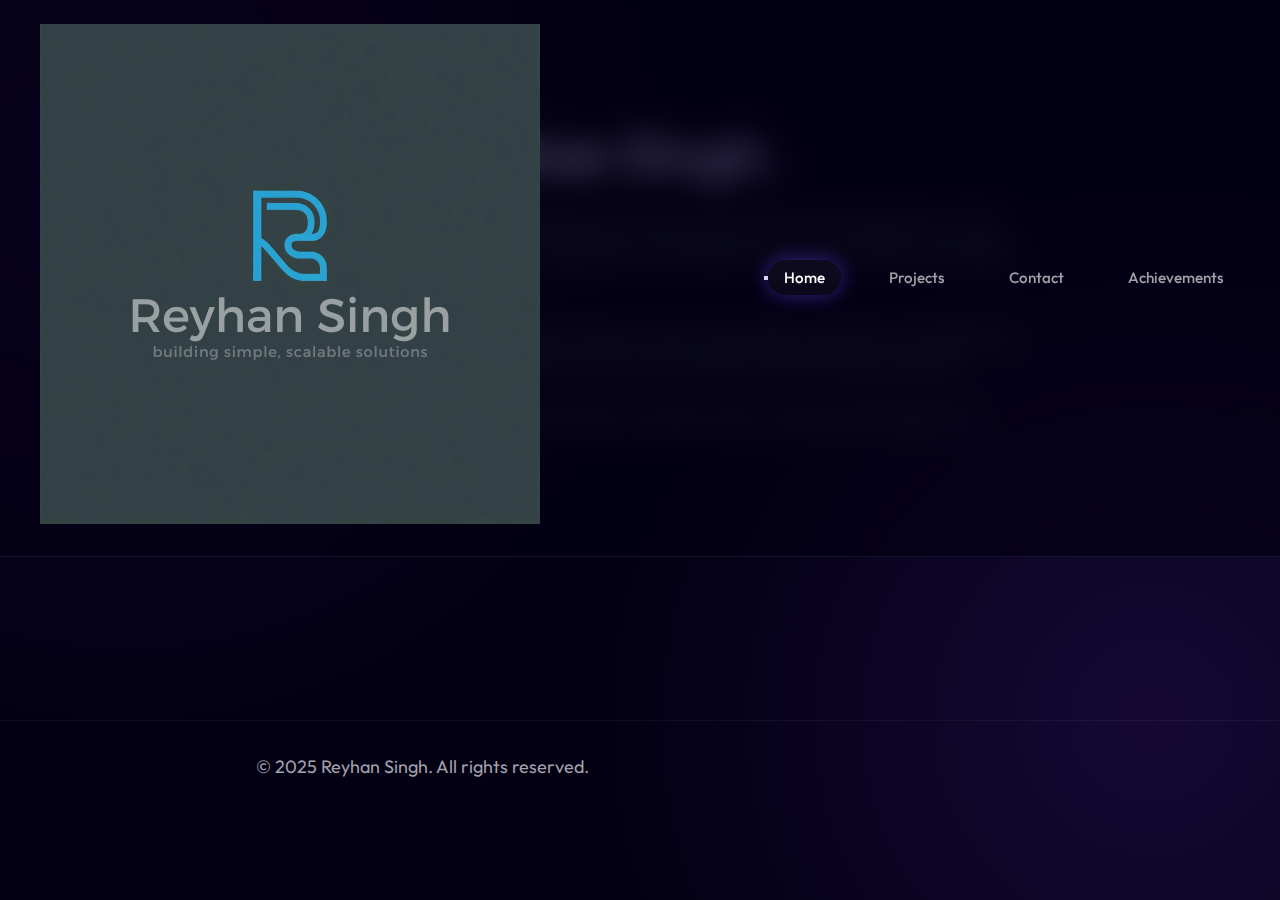
<file: index.html>
<!DOCTYPE html>
<html lang="en">

<head>
    <meta charset="UTF-8">
    <meta name="viewport" content="width=device-width, initial-scale=1.0">
    <title>Home | Reyhan Singh</title>
    <link rel="stylesheet" href="style.css">
    <link rel="icon" type="image/x-icon" href="favicon.ico">
    <link rel="canonical" href="https://reyhansingh.in/current-page/">
</head>

<body>
    <header>
        <div class="header-container">
            <div class="logo">
                <a href="index.html">
                    <img src="logo.png" alt="Reyhan Singh Logo" id="site-logo">
                </a>
            </div>

            <button class="menu-toggle" aria-label="Toggle Menu">
                <span></span>
                <span></span>
                <span></span>
            </button>

            <nav id="nav-menu">
                <ul>
                    <li><a href="/index.html" class="active">Home</a></li>
                    <li><a href="Menu/projects.html">Projects</a></li>
                    <li><a href="Menu/contact.html">Contact</a></li>
                    <li><a href="Menu/acheivments.html">Achievements</a></li>
                </ul>
            </nav>
        </div>
    </header>
    <main>
        <div>
            <h1 class="reveal">Hi, I’m Reyhan Singh.</h1>
            <section class="reveal">
                <p>
                    I build websites, turn ideas into real products, and document what I learn along the way. This space
                    is
                    a collection of my projects, experiments, and experiences—what worked, what didn’t, and what I’d do
                    better next time.
                </p>
                <p>
                    I’m interested in building things that are simple, useful, and scalable. Whether it’s a website, an
                    app,
                    or a small idea with big potential, I focus on learning fast and improving constantly.
                </p>
                <p>
                    If you’re curious about how things are made, how ideas evolve, or just want to explore my work,
                    you’re
                    in the right place.
                </p>
            </section>
        </div>
    </main>
    <footer>
        <p>&copy; 2025 Reyhan Singh. All rights reserved.</p>
    </footer>
    <script src="script.js"></script>
</body>

</html>
</file>
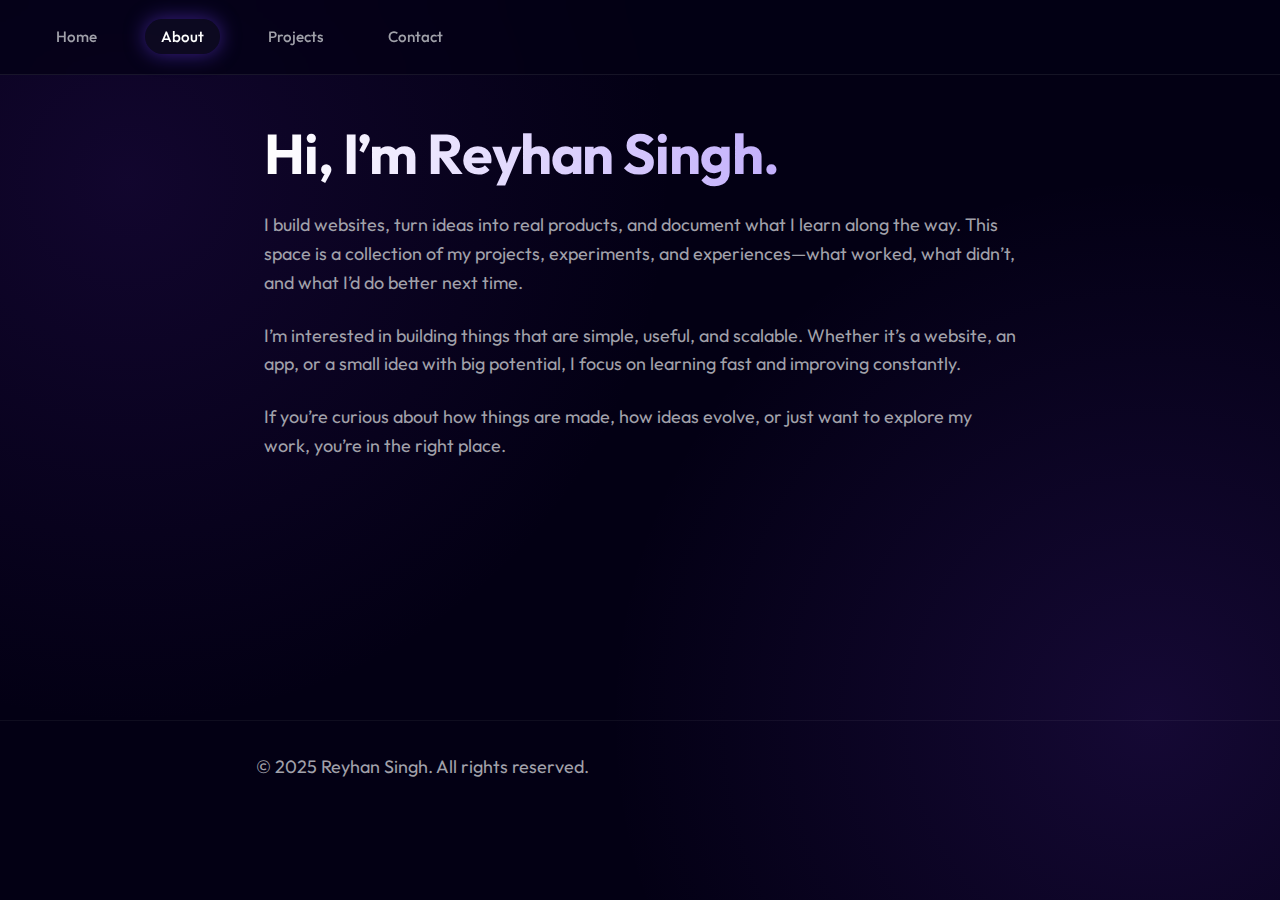
<file: Menu/about.html>
<head>
    <meta charset="UTF-8">
    <meta name="viewport" content="width=device-width, initial-scale=1.0">
    <title>About | Reyhan Singh</title>
    <link rel="stylesheet" href="../style.css">
    <link rel="canonical" href="https://reyhansingh.in/current-page/">
</head>

<body>
    <header>
        <div>
            <nav>
                <ul>
                    <li><a href="../index.html">Home</a></li>
                    <li><a href="about.html" class="active">About</a></li>
                    <li><a href="projects.html">Projects</a></li>
                    <li><a href="contact.html">Contact</a></li>
                </ul>
            </nav>
        </div>
    </header>
    <main>
        <div>
            <h1 class="reveal">Hi, I’m Reyhan Singh.</h1>
            <section class="reveal">
                <p>I build websites, turn ideas into real products, and document what I learn along the way. This space
                    is
                    a collection of my projects, experiments, and experiences—what worked, what didn’t, and what I’d do
                    better next time.</p>

                <p>I’m interested in building things that are simple, useful, and scalable. Whether it’s a website, an
                    app,
                    or a small idea with big potential, I focus on learning fast and improving constantly.</p>

                <p>If you’re curious about how things are made, how ideas evolve, or just want to explore my work,
                    you’re
                    in the right place.</p>
            </section>
        </div>
    </main>
    <footer>
        <p>&copy; 2025 Reyhan Singh. All rights reserved.</p>
    </footer>
    <script src="../script.js"></script>
</body>

</html>
</file>
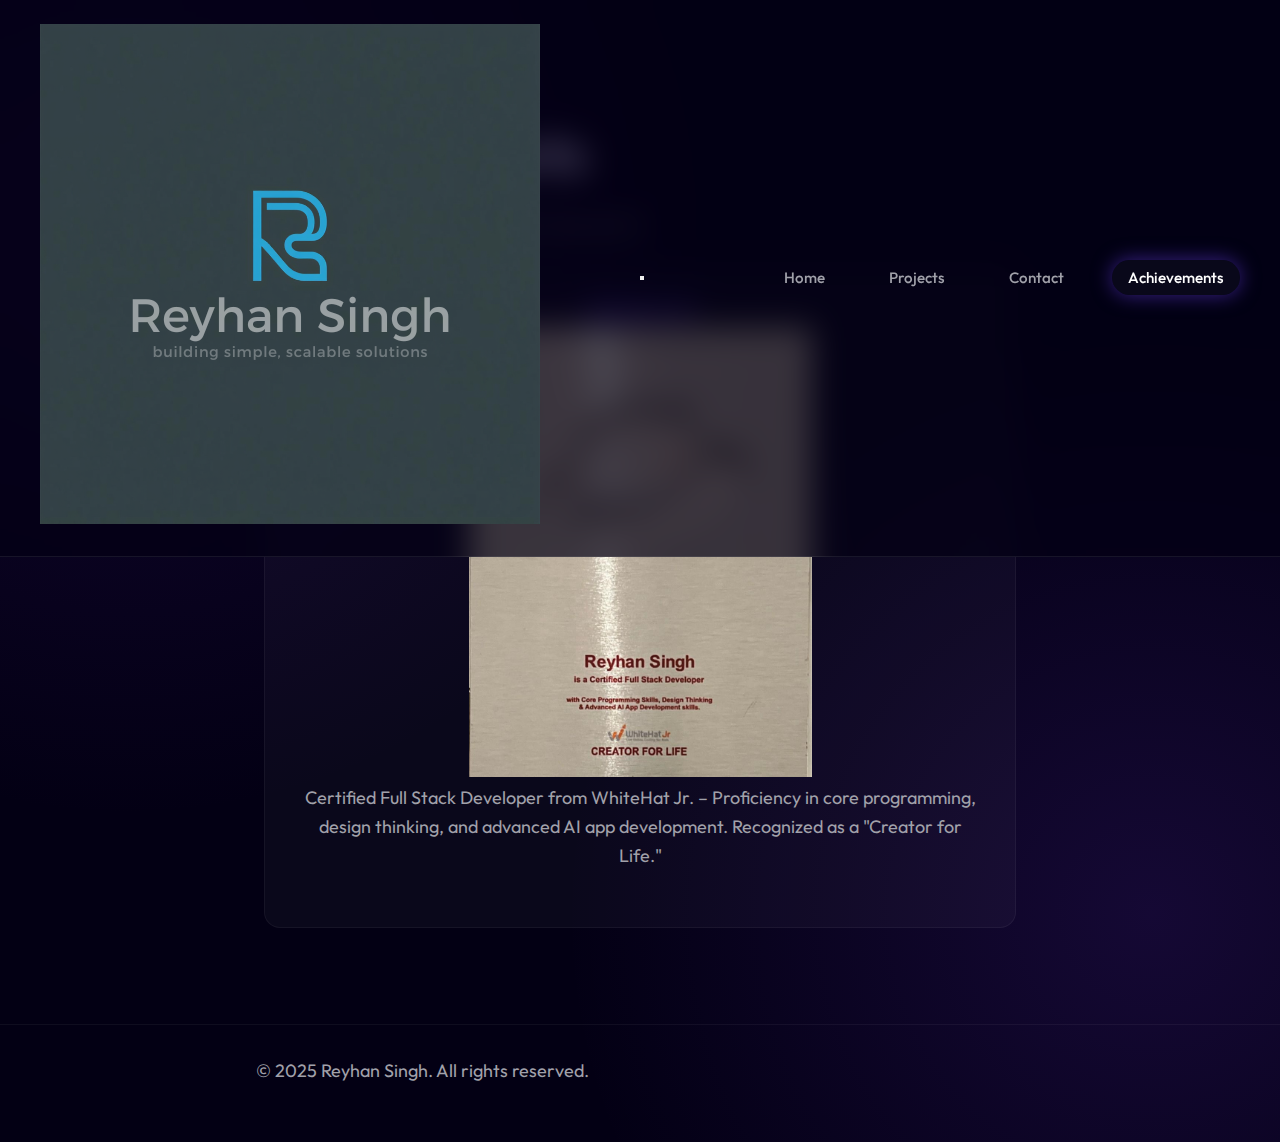
<file: Menu/acheivments.html>
<!DOCTYPE html>

<head>
    <meta charset="UTF-8">
    <meta name="viewport" content="width=device-width, initial-scale=1.0">
    <title>Acheivments | Reyhan Singh</title>
    <link rel="stylesheet" href="../style.css">
    <link rel="icon" type="image/x-icon" href="../favicon.ico">
    <link rel="canonical" href="https://reyhansingh.in/current-page/">
</head>

<body>
    <header>
        <div class="header-inner">
            <div class="logo">
                <a href="../index.html">
                    <img src="../logo.png" alt="Reyhan Singh Logo" id="site-logo">
                </a>
            </div>

            <div class="nav-wrapper">
                <button class="menu-toggle" aria-label="Toggle Menu">
                    <span></span>
                    <span></span>
                    <span></span>
                </button>

                <nav id="nav-menu">
                    <ul>
                        <li><a href="../index.html">Home</a></li>
                        <li><a href="../Menu/projects.html">Projects</a></li>
                        <li><a href="../Menu/contact.html">Contact</a></li>
                        <li><a href="../Menu/acheivments.html">Achievements</a></li>
                    </ul>
                </nav>
            </div>
        </div>
    </header>
    <main>
        <div>
            <h1 class="reveal">Acheivments</h1>
            <p class="reveal">Here are some of the acheivments I have earnt.</p>

            <div class="card reveal">
                <div class="acheivment1">
                    <h3 style="color: var(--accent-color);">
                        Whitehat JR
                    </h3>
                    <img src="../Images/whitehatjr.png" alt="Whitehat JR" class="whitehatjr">
                    <p>
                        Certified Full Stack Developer from WhiteHat Jr. – Proficiency in core programming, design
                        thinking, and advanced AI app development.
                        Recognized as a "Creator for Life."
                    </p>
                    <!-- Optional button if needed, otherwise the title link is fine -->
                </div>
            </div>
        </div>
    </main>
    <footer>
        <p>&copy; 2025 Reyhan Singh. All rights reserved.</p>
    </footer>
    <script src="../script.js"></script>
</body>

</html>
</file>
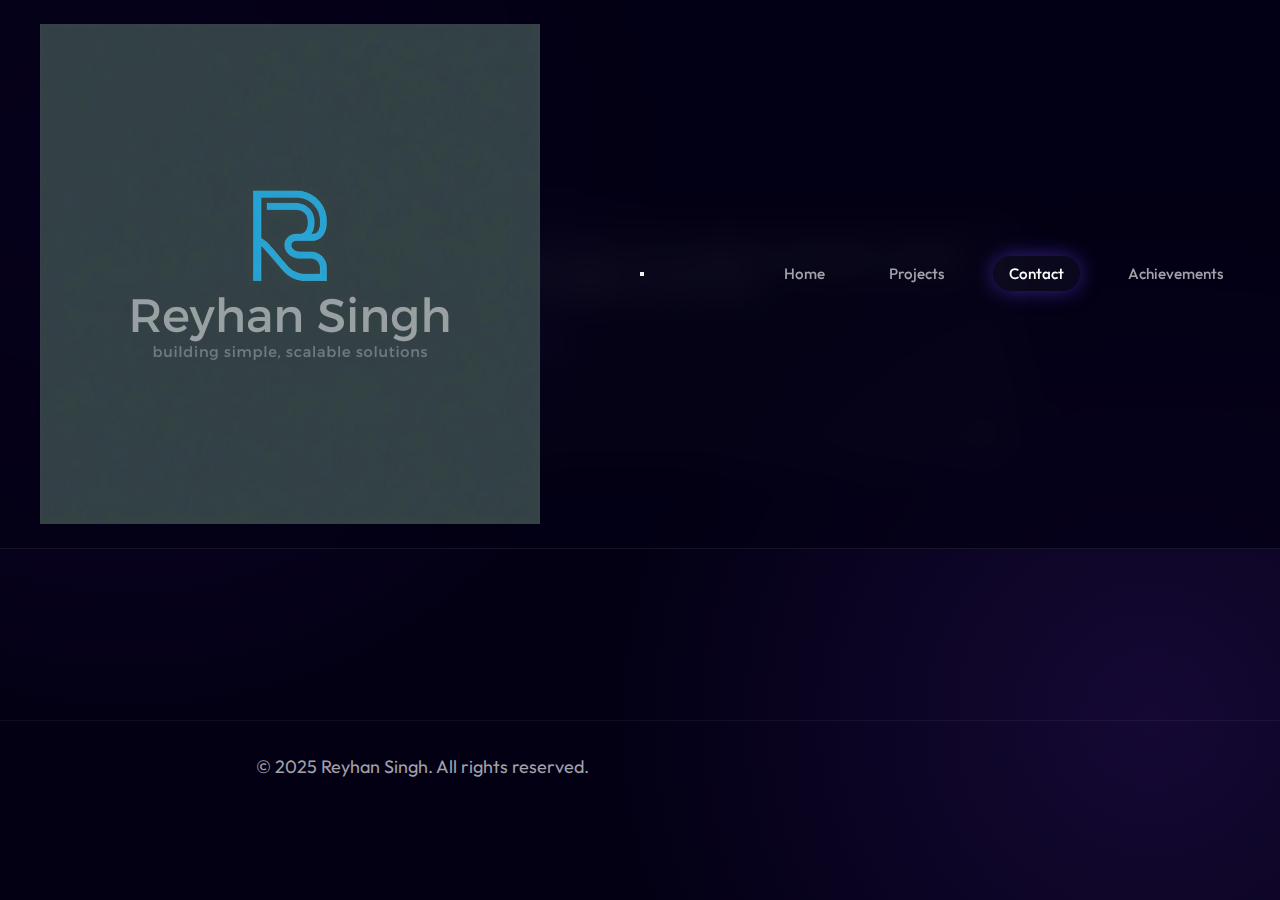
<file: Menu/contact.html>
<head>
    <meta charset="UTF-8">
    <meta name="viewport" content="width=device-width, initial-scale=1.0">
    <title>Contact | Reyhan Singh</title>
    <link rel="stylesheet" href="../style.css">
    <link rel="icon" type="image/x-icon" href="../favicon.ico">
    <link rel="canonical" href="https://reyhansingh.in/current-page/">
</head>

<body>
    <header>
        <div class="header-inner">
            <div class="logo">
                <a href="../index.html">
                    <img src="../logo.png" alt="Reyhan Singh Logo" id="site-logo">
                </a>
            </div>

            <div class="nav-wrapper">
                <button class="menu-toggle" aria-label="Toggle Menu">
                    <span></span>
                    <span></span>
                    <span></span>
                </button>

                <nav id="nav-menu">
                    <ul>
                        <li><a href="../index.html">Home</a></li>
                        <li><a href="../Menu/projects.html">Projects</a></li>
                        <li><a href="../Menu/contact.html">Contact</a></li>
                        <li><a href="../Menu/acheivments.html">Achievements</a></li>
                    </ul>
                </nav>
            </div>
        </div>
    </header>
    <main>
        <div>
            <h1 class="reveal">Contact</h1>
            <section class="reveal">
                <!-- Using a card for contact info -->
                <div class="card">
                    <p>Feel free to reach out via email or phone.
                        If you would like me to build you a website please reach out to me, I am unavailable for call as
                        of now.
                    </p>
                    <p>
                        <span style="color: var(--text-secondary);">Email:</span>
                        <a href="mailto:reyhansingh01@gmail.com"
                            style="color: var(--accent-color);">reyhansingh01@gmail.com</a>
                    </p>
                    <p>
                        <span style="color: var(--text-secondary);">Phone:</span>
                        <span style="color: var(--text-primary);">+91 8582858888</span>
                    </p>
                </div>
            </section>
        </div>
    </main>
    <footer>
        <p>&copy; 2025 Reyhan Singh. All rights reserved.</p>
    </footer>
    <script src="../script.js"></script>
</body>

</html>
</file>
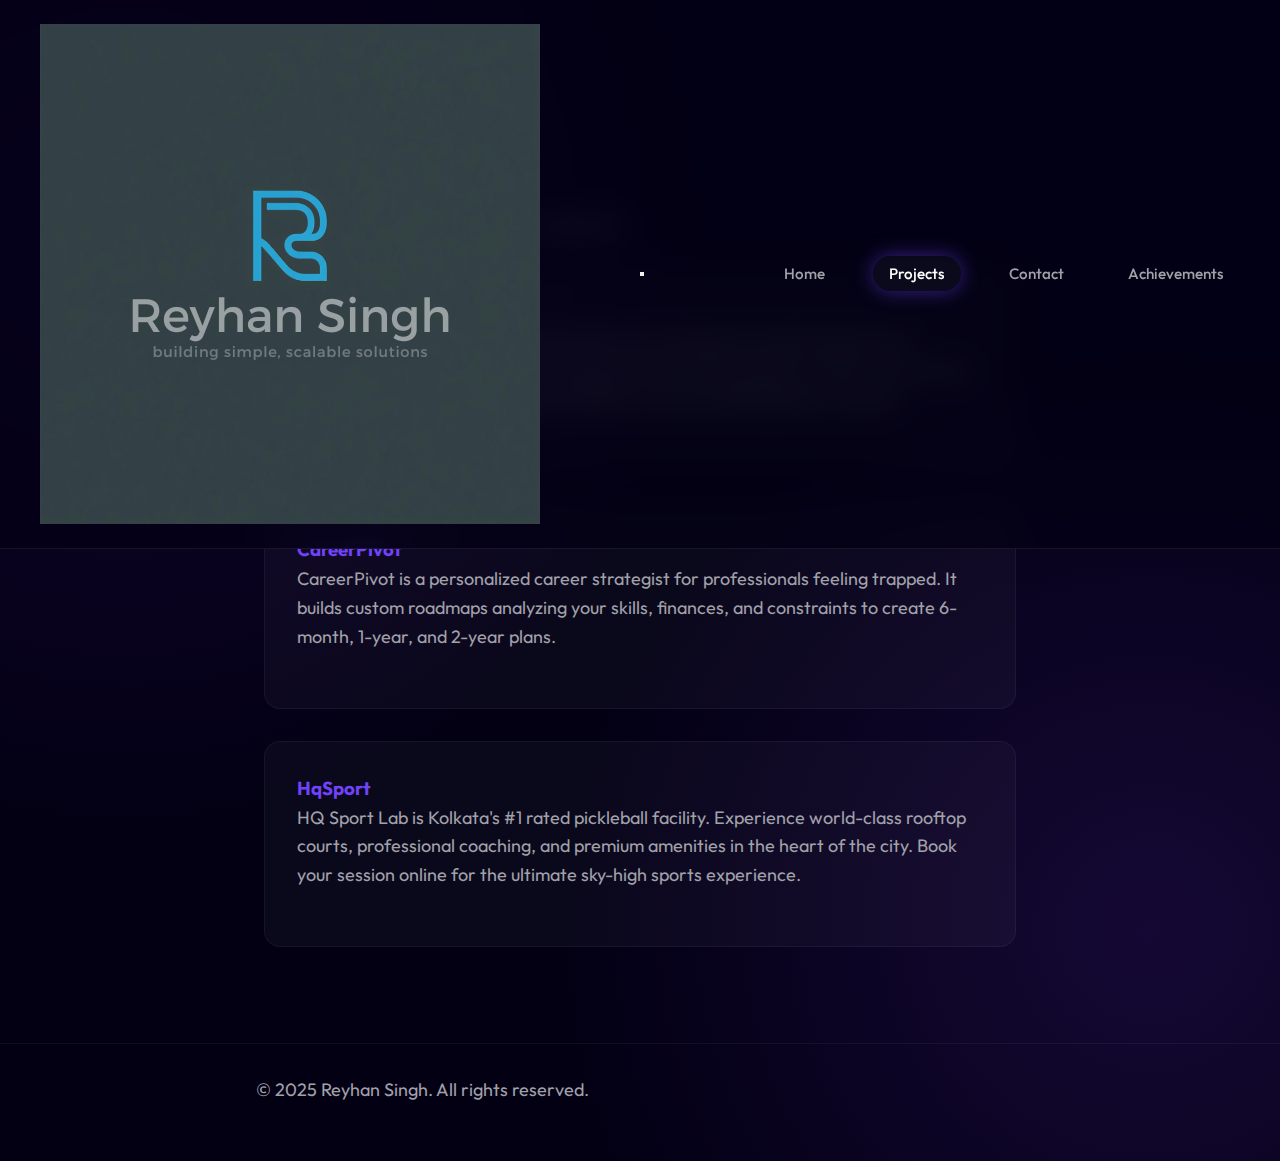
<file: Menu/projects.html>
<head>
    <meta charset="UTF-8">
    <meta name="viewport" content="width=device-width, initial-scale=1.0">
    <title>Projects | Reyhan Singh</title>
    <link rel="stylesheet" href="../style.css">
    <link rel="icon" type="image/x-icon" href="../favicon.ico">
    <link rel="canonical" href="https://reyhansingh.in/current-page/">
</head>

<body>
    <header>
        <div class="header-inner">
            <div class="logo">
                <a href="../index.html">
                    <img src="../logo.png" alt="Reyhan Singh Logo" id="site-logo">
                </a>
            </div>

            <div class="nav-wrapper">
                <button class="menu-toggle" aria-label="Toggle Menu">
                    <span></span>
                    <span></span>
                    <span></span>
                </button>

                <nav id="nav-menu">
                    <ul>
                        <li><a href="../index.html">Home</a></li>
                        <li><a href="../Menu/projects.html">Projects</a></li>
                        <li><a href="../Menu/contact.html">Contact</a></li>
                        <li><a href="../Menu/acheivments.html">Achievements</a></li>
                    </ul>
                </nav>
            </div>
        </div>
    </header>
    <main>
        <div>
            <h1 class="reveal">Projects</h1>
            <p class="reveal">Here are some of the projects I’ve worked on.</p>

            <div class="card reveal">
                <h3>
                    <a href="https://rolsorstart01.github.io/Ideaiser/" target="_blank"
                        style="color: var(--accent-color);">Ideaiser</a>
                </h3>
                <p>
                    Ideaiser is an AI-powered business idea coach designed to help founders and entrepreneurs refine,
                    validate, and improve their startup ideas. In short: it turns your business concept into structured
                    feedback and actionable guidance using AI.
                </p>
                <!-- Optional button if needed, otherwise the title link is fine -->
            </div>

            <div class="card reveal">
                <h3>
                    <a href="https://rolsorstart01.github.io/CareerPivot/" target="_blank"
                        style="color: var(--accent-color);">CareerPivot</a>
                </h3>
                <p>
                    CareerPivot is a personalized career strategist for professionals feeling trapped. It builds custom
                    roadmaps analyzing your skills, finances, and constraints to create 6-month, 1-year, and 2-year
                    plans.
                </p>
            </div>
            <div class="card reveal">
                <h3>
                    <a href="https://hqsport.in" target="_blank" style="color: var(--accent-color);">HqSport</a>
                </h3>
                <p>
                    HQ Sport Lab is Kolkata's #1 rated pickleball facility.
                    Experience world-class rooftop courts, professional coaching,
                    and premium amenities in the heart of the city.
                    Book your session online for the ultimate sky-high sports experience.
                </p>
                <!-- Optional button if needed, otherwise the title link is fine -->
            </div>
        </div>
    </main>
    <footer>
        <p>&copy; 2025 Reyhan Singh. All rights reserved.</p>
    </footer>
    <script src="../script.js"></script>
</body>

</html>
</file>
<file: style.css>
/* Import Google Fonts */
@import url('https://fonts.googleapis.com/css2?family=Outfit:wght@300;400;500;600;700&display=swap');

:root {
    --bg-color: #030014;
    --text-primary: #ffffff;
    --text-secondary: #a1a1aa;
    --accent-color: #7042f8;
    --accent-glow: rgba(112, 66, 248, 0.5);
    --glass-bg: rgba(255, 255, 255, 0.03);
    --glass-border: rgba(255, 255, 255, 0.05);
    --nav-glass: rgba(3, 0, 20, 0.7);
    --card-hover: rgba(255, 255, 255, 0.06);
    --transition: all 0.3s cubic-bezier(0.4, 0, 0.2, 1);
}

/* Reset & Base Styles */
* {
    margin: 0;
    padding: 0;
    box-sizing: border-box;
}

body {
    font-family: 'Outfit', sans-serif;
    background-color: var(--bg-color);
    color: var(--text-primary);
    line-height: 1.6;
    overflow-x: hidden;
    /* Subtle background grid/gradient */
    background-image:
        radial-gradient(circle at 10% 20%, rgba(76, 29, 149, 0.2) 0%, transparent 40%),
        radial-gradient(circle at 90% 80%, rgba(124, 58, 237, 0.15) 0%, transparent 40%);
    min-height: 100vh;
}

a {
    text-decoration: none;
    color: inherit;
    transition: var(--transition);
}

ul {
    list-style: none;
}

/* Navigation - Glassmorphism */
header {
    position: fixed;
    top: 0;
    left: 0;
    width: 100%;
    z-index: 1000;
    padding: 1.5rem 2rem;
    backdrop-filter: blur(16px);
    -webkit-backdrop-filter: blur(16px);
    background: var(--nav-glass);
    border-bottom: 1px solid var(--glass-border);
    display: flex;
    justify-content: center;
}

header div {
    width: 100%;
    max-width: 1200px;
    display: flex;
    justify-content: space-between;
    align-items: center;
}

/* Optional: Add a logo text if desired, but sticking to structure */
nav ul {
    display: flex;
    gap: 2rem;
}

nav a {
    position: relative;
    font-size: 0.95rem;
    font-weight: 500;
    color: var(--text-secondary);
    padding: 0.5rem 1rem;
    border-radius: 9999px;
}

nav a:hover,
nav a.active {
    color: var(--text-primary);
    background: var(--glass-bg);
    box-shadow: 0 0 20px var(--accent-glow);
}

/* Button Style for Nav Links (Alternative) */
.nav-btn {
    background: rgba(255, 255, 255, 0.05);
    border: 1px solid var(--glass-border);
}

/* Main Content */
main {
    padding-top: 120px;
    /* Space for fixed header */
    padding-bottom: 4rem;
    min-height: 80vh;
    display: flex;
    justify-content: center;
}

main>div {
    width: 100%;
    max-width: 800px;
    padding: 0 1.5rem;
    animation: fadeIn 0.8s ease-out;
}

h1 {
    font-size: 3.5rem;
    font-weight: 700;
    margin-bottom: 1.5rem;
    background: linear-gradient(to right, #fff, #a78bfa);
    -webkit-background-clip: text;
    background-clip: text;
    -webkit-text-fill-color: transparent;
    letter-spacing: -0.02em;
    line-height: 1.2;
}

p {
    font-size: 1.125rem;
    color: var(--text-secondary);
    margin-bottom: 1.5rem;
    max-width: 65ch;
}

/* Cards & Sections */
.card {
    background: var(--glass-bg);
    border: 1px solid var(--glass-border);
    border-radius: 16px;
    padding: 2rem;
    margin-bottom: 2rem;
    transition: var(--transition);
}

.card:hover {
    transform: translateY(-5px);
    background: var(--card-hover);
    border-color: rgba(112, 66, 248, 0.3);
    box-shadow: 0 10px 40px -10px rgba(0, 0, 0, 0.5);
}

/* Footer */
footer {
    text-align: center;
    padding: 2rem;
    color: var(--text-secondary);
    font-size: 0.875rem;
    border-top: 1px solid var(--glass-border);
    margin-top: auto;
}

/* Animations */
@keyframes fadeIn {
    from {
        opacity: 0;
        transform: translateY(20px);
    }

    to {
        opacity: 1;
        transform: translateY(0);
    }
}

.reveal {
    opacity: 0;
    transform: translateY(30px);
    transition: all 0.8s ease-out;
}

.reveal.active {
    opacity: 1;
    transform: translateY(0);
}

/* Mobile Responsive */
@media (max-width: 768px) {
    h1 {
        font-size: 2.5rem;
    }

    header {
        padding: 1rem;
    }

    nav ul {
        gap: 0.5rem;
        flex-wrap: wrap;
        justify-content: center;
    }

    nav a {
        font-size: 0.85rem;
        padding: 0.4rem 0.8rem;
    }
}

.whitehatjr {
    width: 50%;
    height: auto
}
.acheivment1 {
 text-align: center
}
</file>
